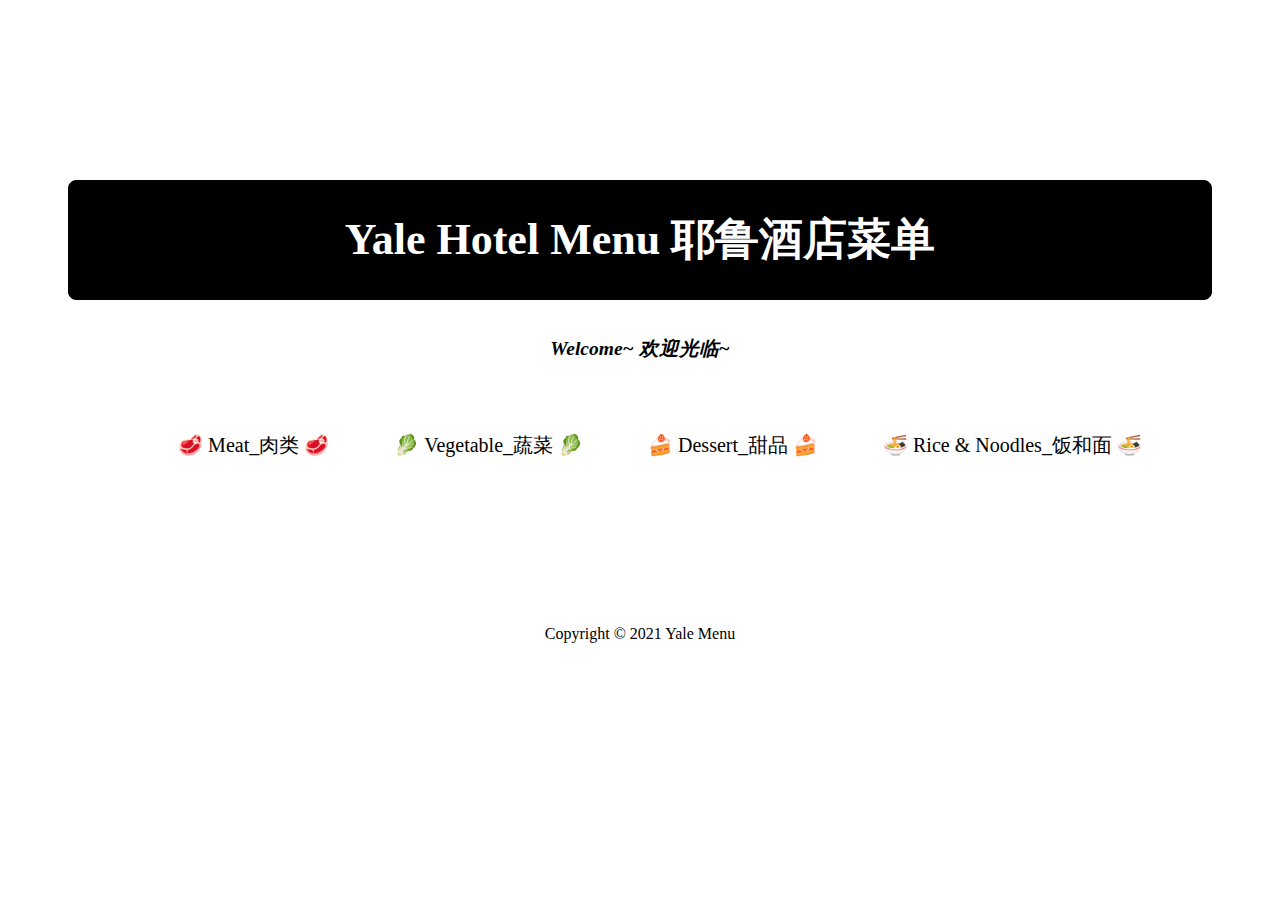
<file: index.html>
<!DOCTYPE html>
<html lang="en">
  <head>
    <title>Yale Hotel Menu</title>
    <style>
      div {
        text-align: center;
      }
      body {
        font-family: "Times New Roman", Times, serif, Weibei SC;
      }
      .yhmenu {
        font-size: 22px;
        color: white;
        width: auto;
        margin-top: 180px;
        margin-bottom: 35px;
        margin-left: 60px;
        margin-right: 60px;
        border-radius: 8px;
        border: black 1px solid;
        background-color: black;
      }
      .welcome {
        font-style: italic;
        font-size: 13px;
        margin-bottom: 70px;
      }
      .category {
        font-size: 20px;
        list-style: none;
        text-align: center;
      }
      .category li {
        display: inline;
      }

      a {
        text-decoration: none;
        color: black;
        padding: 30px;
      }

      a:visited {
        color: black;
      }
      a:hover {
        background-color: black;
        border-radius: 8px;
      }
      a.meat:hover {
        color: darkgoldenrod;
      }
      a.vege:hover {
        color: forestgreen;
      }
      a.dessert:hover {
        color: pink;
      }
      a.rice-and-noodles:hover {
        color: wheat;
      }
      #main-footer {
        text-align: center;
        padding: 10px;
        margin-top: 140px;
      }
    </style>
  </head>
  <body>
    <div class="yhmenu">
      <h1>Yale Hotel Menu 耶鲁酒店菜单</h1>
    </div>

    <div class="welcome">
      <h2>Welcome~ 欢迎光临~</h2>
    </div>

    <ul class="category">
      <li>
        <a class="meat" href="meat_menu.html">🥩 Meat_肉类 🥩</a>
      </li>
      <li>
        <a class="vege" href="vege_menu.html"> 🥬 Vegetable_蔬菜 🥬</a>
      </li>
      <li>
        <a class="dessert" href="dessert_menu.html">🍰 Dessert_甜品 🍰</a>
      </li>
      <li>
        <a class="rice-and-noodles" href="rice_and_noodles_menu.html">
          🍜 Rice & Noodles_饭和面 🍜</a
        >
      </li>
    </ul>
  </body>
  <footer id="main-footer">
    <div>
      <p>Copyright &copy; 2021 Yale Menu</p>
    </div>
  </footer>
</html>
</file>
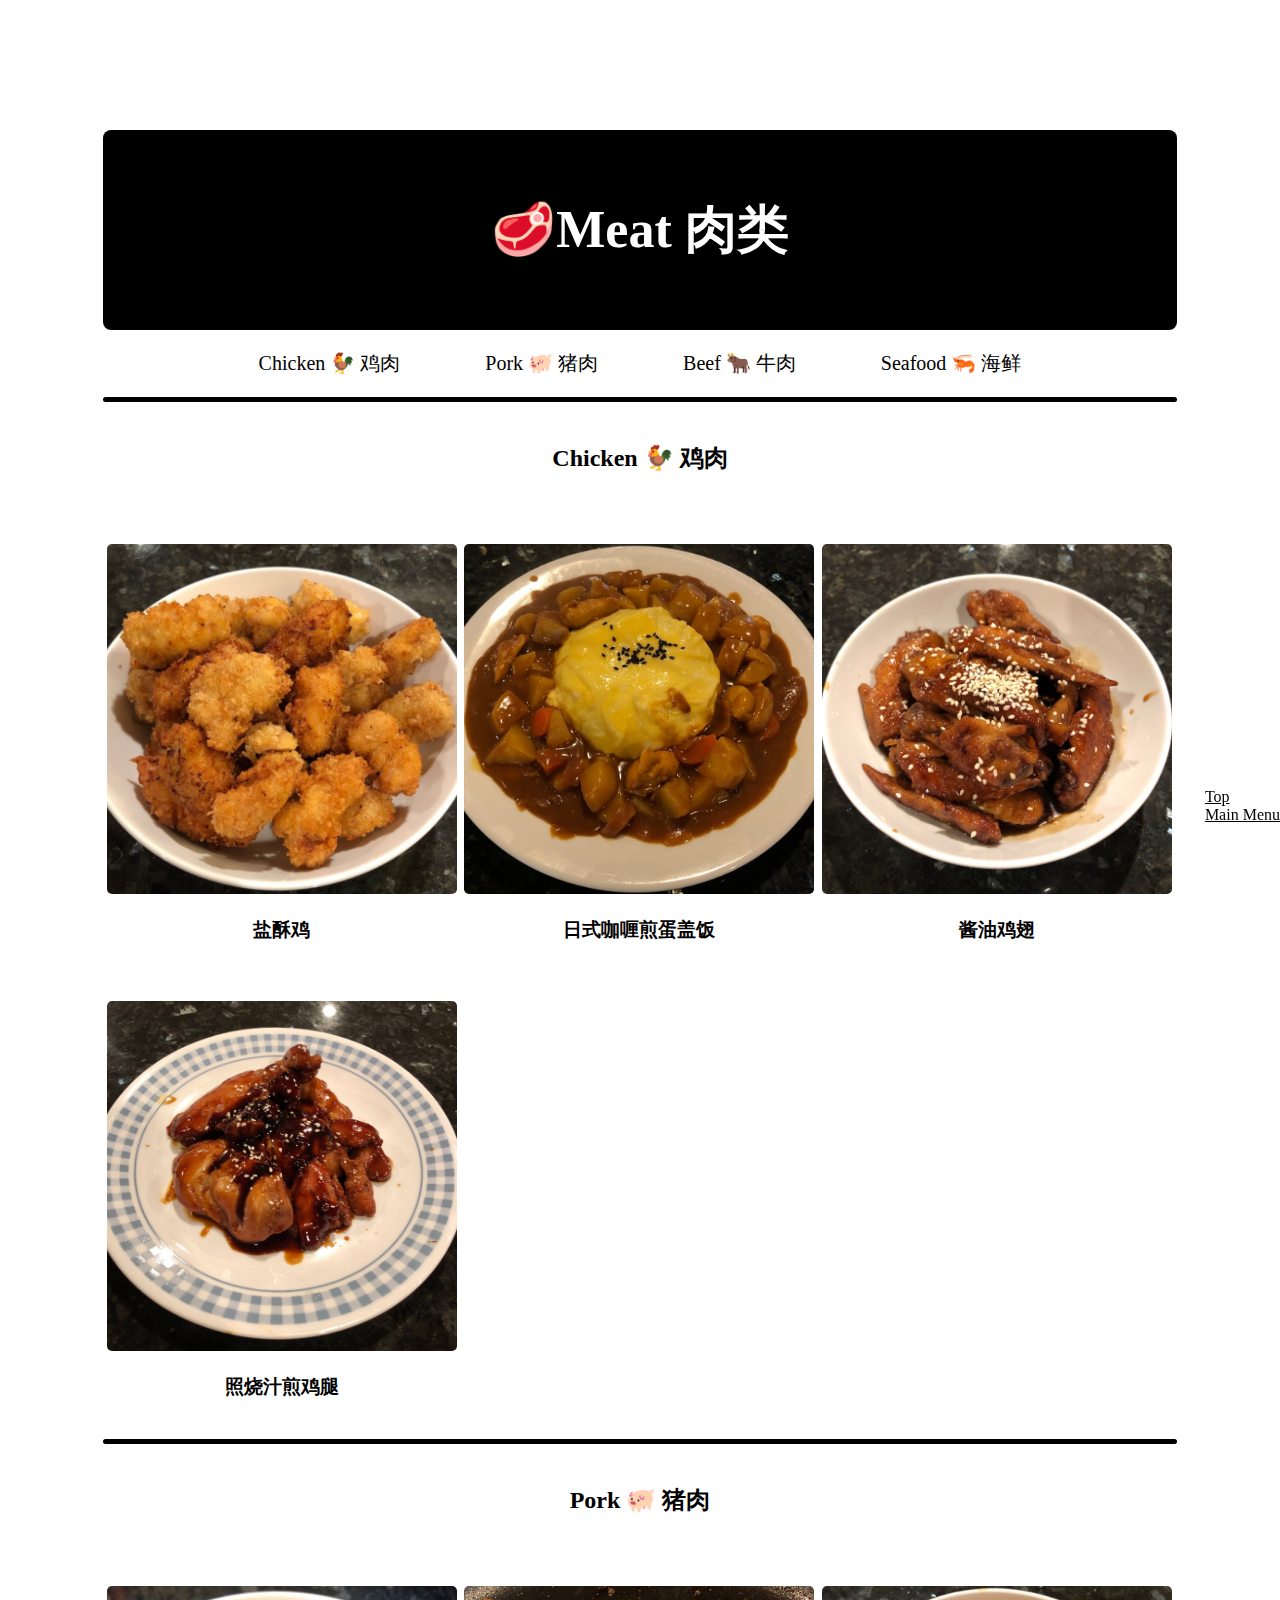
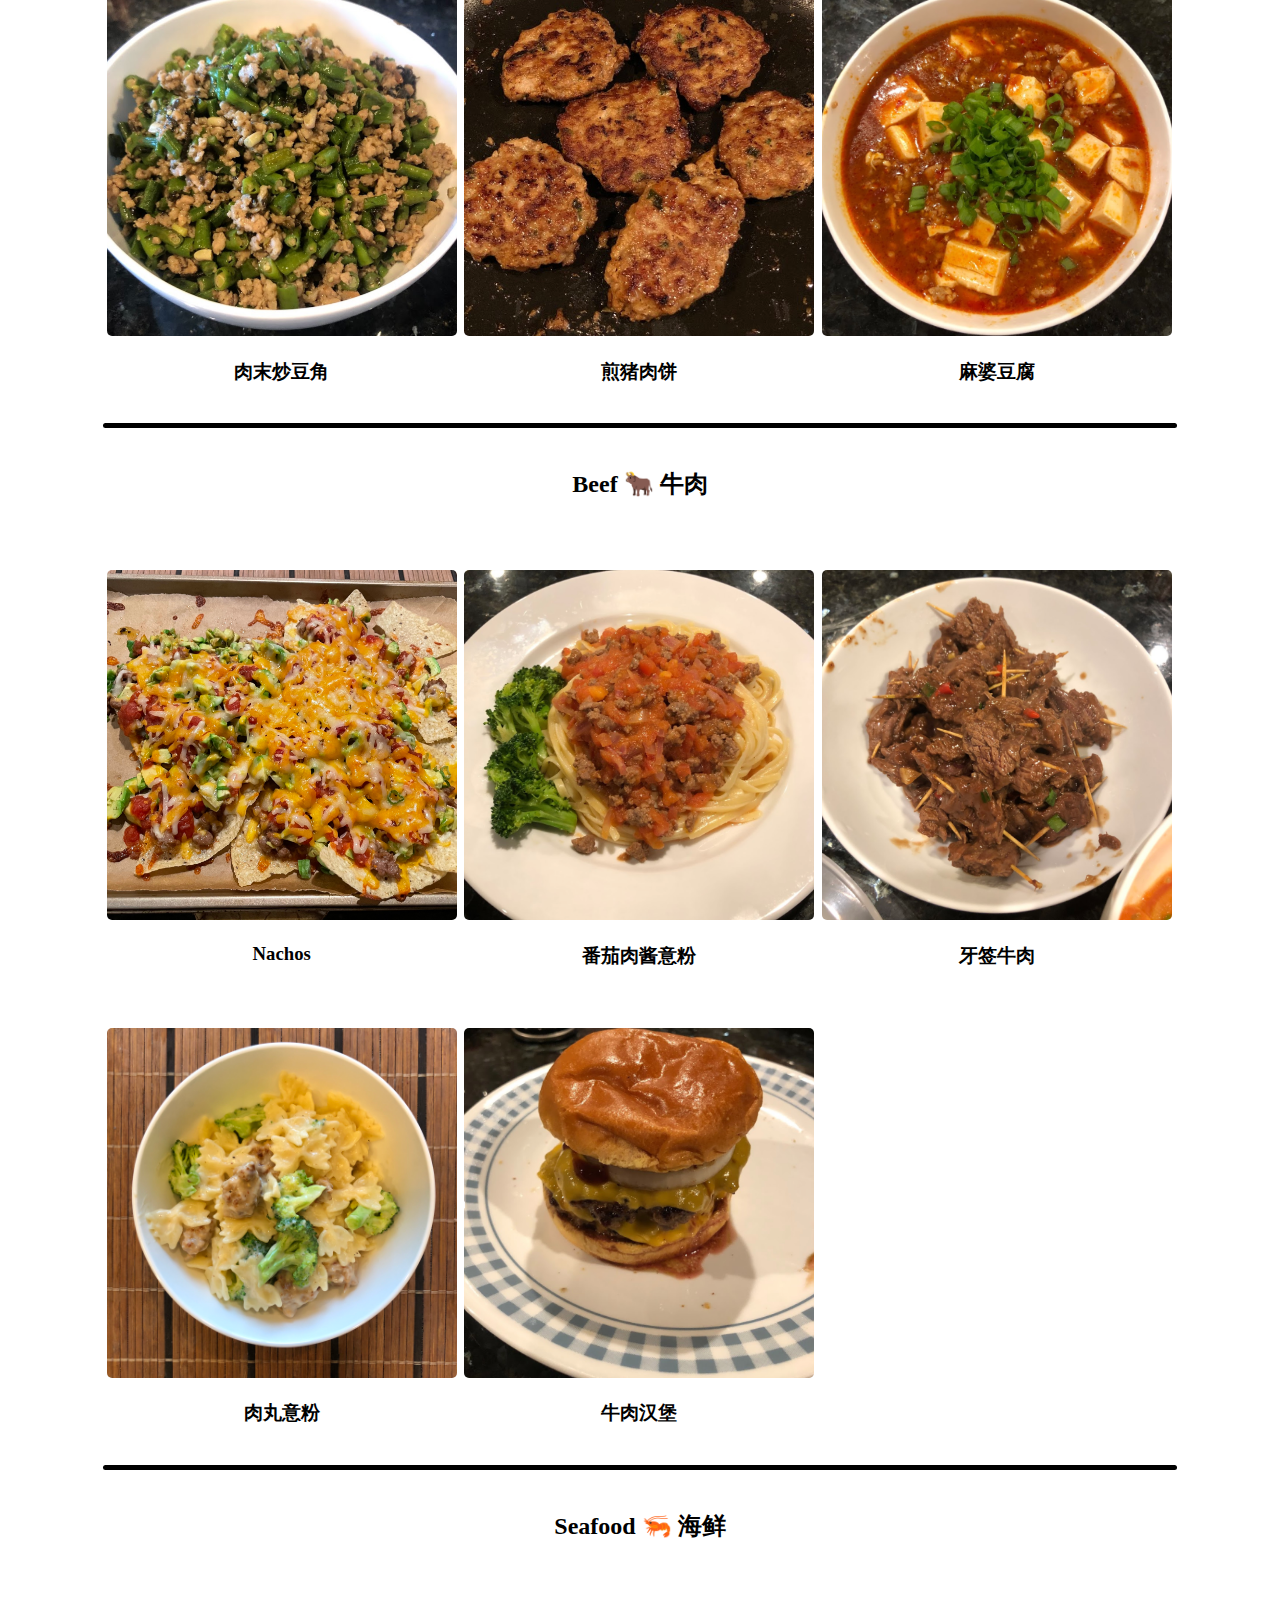
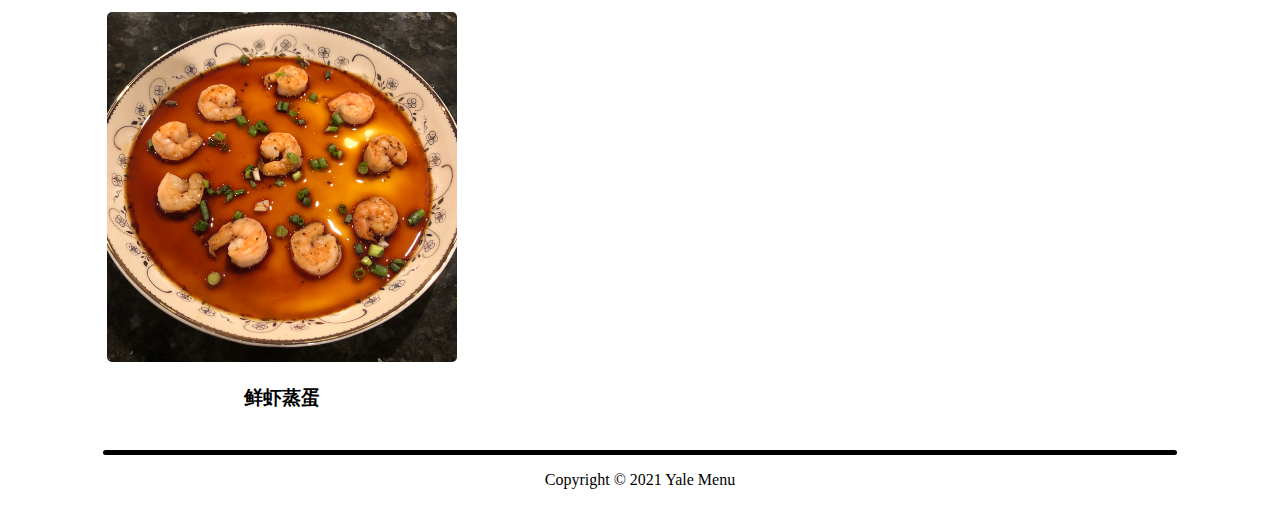
<file: meat_menu.html>
<!DOCTYPE html>
<html lang="en">
  <meta charset="UTF-8" />
  <meta http-equiv="X-UA-Compatible" content="IE=edge" />
  <meta name="viewport" content="width=device-width, initial-scale=1.0" />
  <head>
    <title>Meat 肉类</title>
    <link rel="stylesheet" href="css/style.css" />
  </head>

  <body>
    <header id="main-header">
      <div>
        <h1>🥩Meat 肉类</h1>
      </div>
    </header>
    <nav id="navbar">
      <ul>
        <li>
          <a href="#section-chicken">Chicken 🐓 鸡肉</a>
        </li>
        <li>
          <a href="#section-pork">Pork 🐖 猪肉</a>
        </li>
        <li>
          <a href="#section-beef">Beef 🐂 牛肉</a>
        </li>
        <li>
          <a href="#section-seafood">Seafood 🦐 海鲜</a>
        </li>
      </ul>
    </nav>
    <hr />
    <nav class="side-nav" id="meat">
      <a href="#" class="back-link">Top</a>
      <br />
      <a href="index.html">Main Menu</a>
    </nav>

    <header>
      <h2 id="section-chicken">Chicken 🐓 鸡肉</h2>
    </header>

    <div class="row">
      <div class="column">
        <img src="images/meat/chicken/盐酥鸡.png" alt="盐酥鸡" />
        <h3>盐酥鸡</h3>
      </div>

      <div class="column">
        <img
          src="images/meat/chicken/日式咖喱煎蛋盖饭.png"
          alt="日式咖喱煎蛋盖饭"
        />
        <h3>日式咖喱煎蛋盖饭</h3>
      </div>
      <div class="column">
        <img src="images/meat/chicken/鸡翅.jpg" alt="酱油鸡翅" />
        <h3>酱油鸡翅</h3>
      </div>
    </div>
    <div class="row">
      <div class="column">
        <img src="images/meat/chicken/IMG_8256.jpg" alt="" />
        <h3>照烧汁煎鸡腿</h3>
      </div>
    </div>
    <hr />

    <header>
      <h2 id="section-pork">Pork 🐖 猪肉</h2>
    </header>
    <div class="row">
      <div class="column">
        <img src="images/meat/pork/肉末炒豆角.png" alt="肉末炒豆角" />
        <h3>肉末炒豆角</h3>
      </div>

      <div class="column">
        <img src="images/meat/pork/煎猪肉饼.png" alt="煎猪肉饼" />
        <h3>煎猪肉饼</h3>
      </div>

      <div class="column">
        <img src="images/meat/pork/麻婆豆腐.png" alt="麻婆豆腐" />
        <h3>麻婆豆腐</h3>
      </div>
    </div>

    <hr />

    <header>
      <h2 id="section-beef">Beef 🐂 牛肉</h2>
    </header>
    <div class="row">
      <div class="column">
        <img src="images/meat/beef/Beef_Nachos-2.jpg" alt="Nachos" />
        <h3>Nachos</h3>
      </div>

      <div class="column">
        <img src="images/meat/beef/番茄肉酱意粉.png" alt="番茄肉酱意粉" />
        <h3>番茄肉酱意粉</h3>
      </div>
      <div class="column">
        <img src="images/meat/beef/牙签牛肉.png" alt="牙签牛肉" />
        <h3>牙签牛肉</h3>
      </div>
    </div>
    <div class="row">
      <div class="column">
        <img src="images/meat/beef/肉丸意粉.jpg" alt="肉丸意粉" />
        <h3>肉丸意粉</h3>
      </div>

      <div class="column">
        <img src="images/meat/beef/牛肉汉堡.png" alt="牛肉汉堡" />
        <h3>牛肉汉堡</h3>
      </div>
    </div>
    <hr />

    <header>
      <h2 id="section-seafood">Seafood 🦐 海鲜</h2>
    </header>
    <div class="row">
      <div class="column">
        <img src="images/meat/seafood/鲜虾蒸蛋.jpg" alt="鲜虾蒸蛋" />
        <h3>鲜虾蒸蛋</h3>
      </div>
    </div>
    <hr />
  </body>
  <footer id="main-footer">
    <p>Copyright &copy; 2021 Yale Menu</p>
  </footer>
</html>
</file>
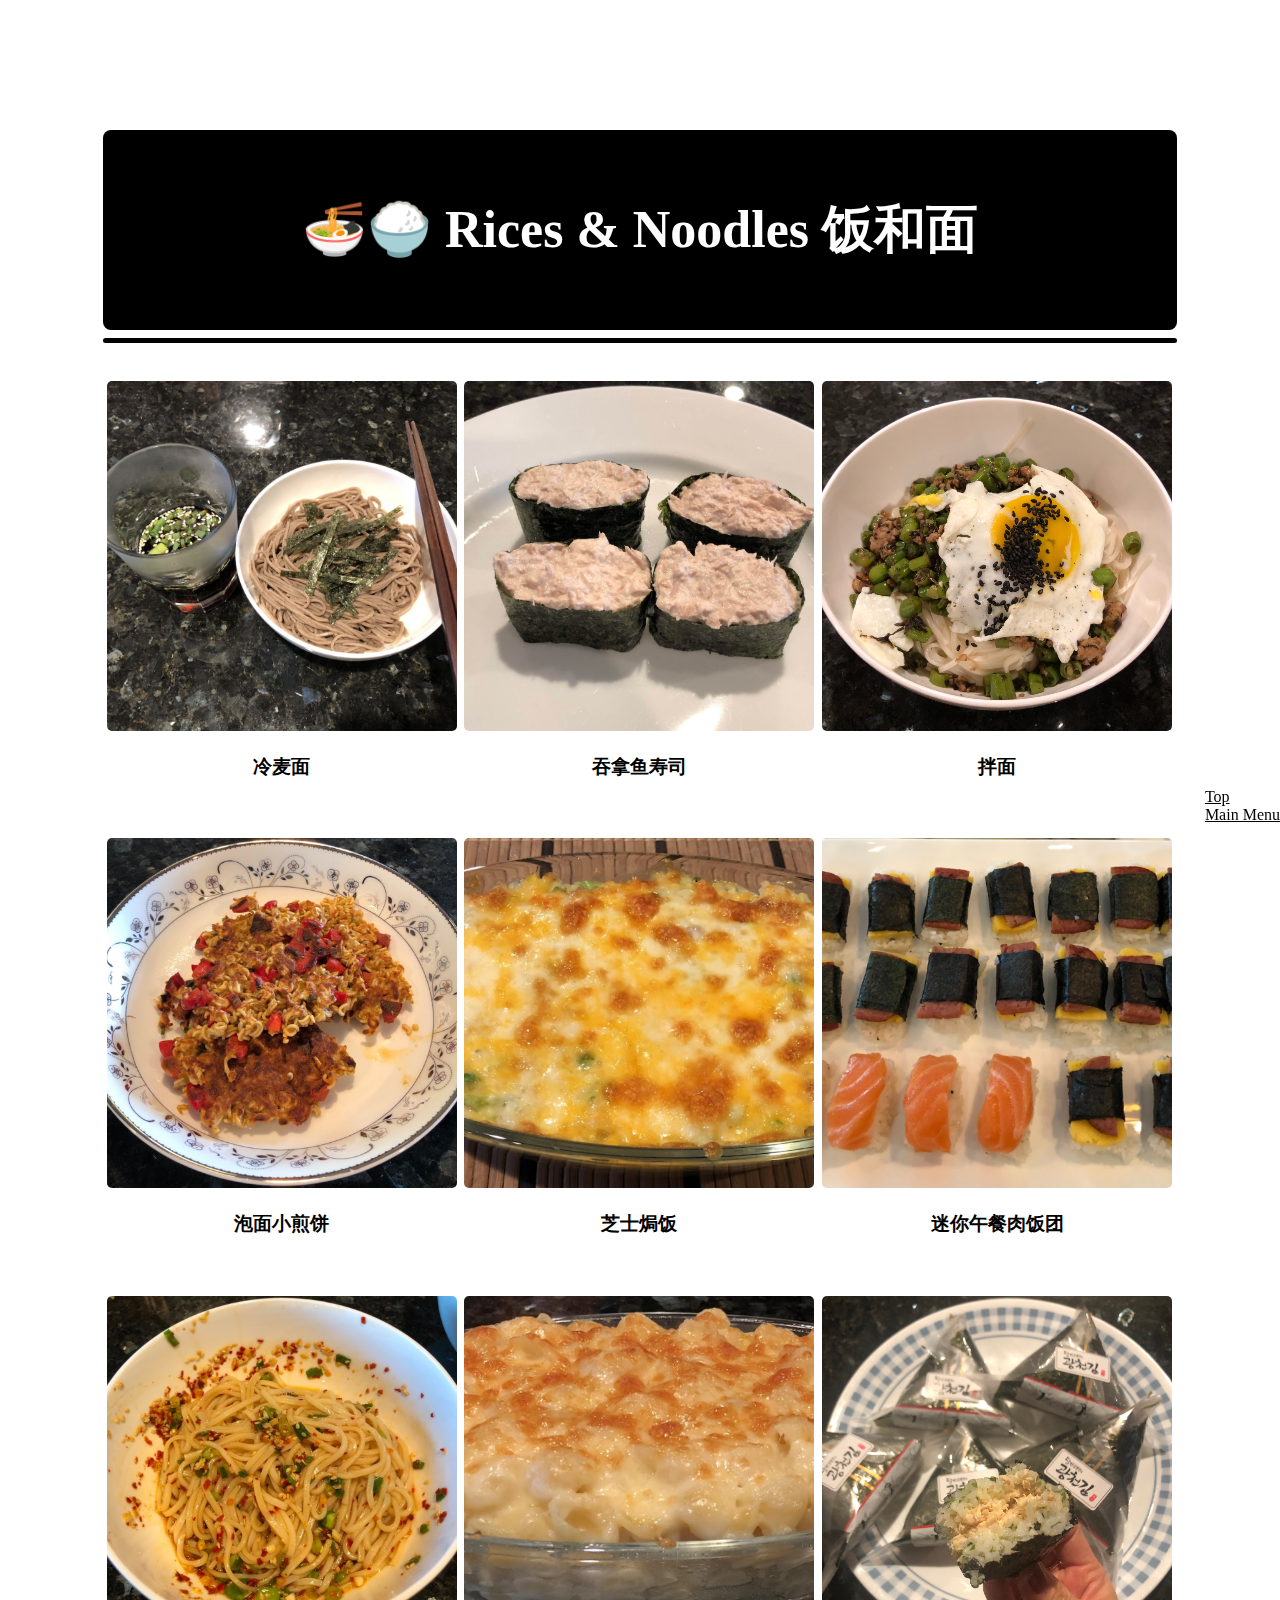
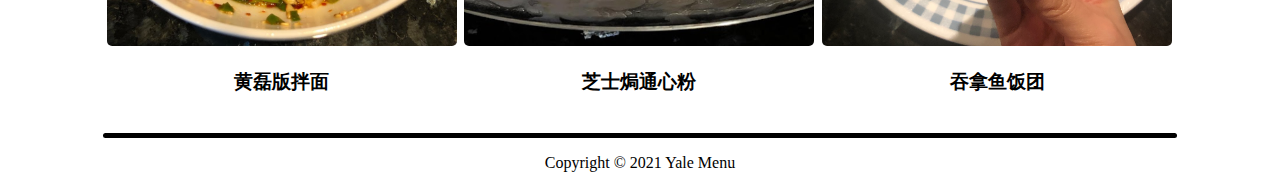
<file: rice_and_noodles_menu.html>
<!DOCTYPE html>
<html lang="en">
  <head>
    <meta charset="UTF-8" />
    <meta http-equiv="X-UA-Compatible" content="IE=edge" />
    <meta name="viewport" content="width=device-width, initial-scale=1.0" />
    <title>Rices & Noodles 饭和面</title>
    <link rel="stylesheet" href="css/style.css" />
  </head>
  <body>
    <header id="main-header">
      <div>
        <h1>🍜🍚 Rices & Noodles 饭和面</h1>
      </div>
    </header>

    <nav class="side-nav" id="riceandnoodles">
      <a href="#" class="back-link">Top</a>
      <br />
      <a href="index.html">Main Menu</a>
    </nav>
    <hr />
    <div class="row">
      <div class="column">
        <img src="images/rice&noodles/冷麦面.png" alt="冷麦面" />
        <h3>冷麦面</h3>
      </div>

      <div class="column">
        <img src="images/rice&noodles/吞拿鱼寿司.jpg" alt="吞拿鱼寿司" />
        <h3>吞拿鱼寿司</h3>
      </div>
      <div class="column">
        <img src="images/rice&noodles/拌面.jpg" alt="拌面" />
        <h3>拌面</h3>
      </div>
    </div>
    <div class="row">
      <div class="column">
        <img src="images/rice&noodles/泡面小煎饼.png" alt="泡面小煎饼" />
        <h3>泡面小煎饼</h3>
      </div>

      <div class="column">
        <img src="images/rice&noodles/芝士焗饭.png" alt="芝士焗饭" />
        <h3>芝士焗饭</h3>
      </div>
      <div class="column">
        <img
          src="images/rice&noodles/迷你午餐肉饭团.png"
          alt="迷你午餐肉饭团"
        />
        <h3>迷你午餐肉饭团</h3>
      </div>
    </div>
    <div class="row">
      <div class="column">
        <img src="images/rice&noodles/黄磊版拌面.png" alt="黄磊版拌面" />
        <h3>黄磊版拌面</h3>
      </div>

      <div class="column">
        <img src="images/rice&noodles/芝士焗通心粉.png" alt="芝士焗通心粉" />
        <h3>芝士焗通心粉</h3>
      </div>
      <div class="column">
        <img src="images/rice&noodles/吞拿鱼饭团.jpg" alt="吞拿鱼饭团" />
        <h3>吞拿鱼饭团</h3>
      </div>
    </div>
  </body>
  <hr />
  <footer id="main-footer">
    <p>Copyright &copy; 2021 Yale Menu</p>
  </footer>
</html>
</file>
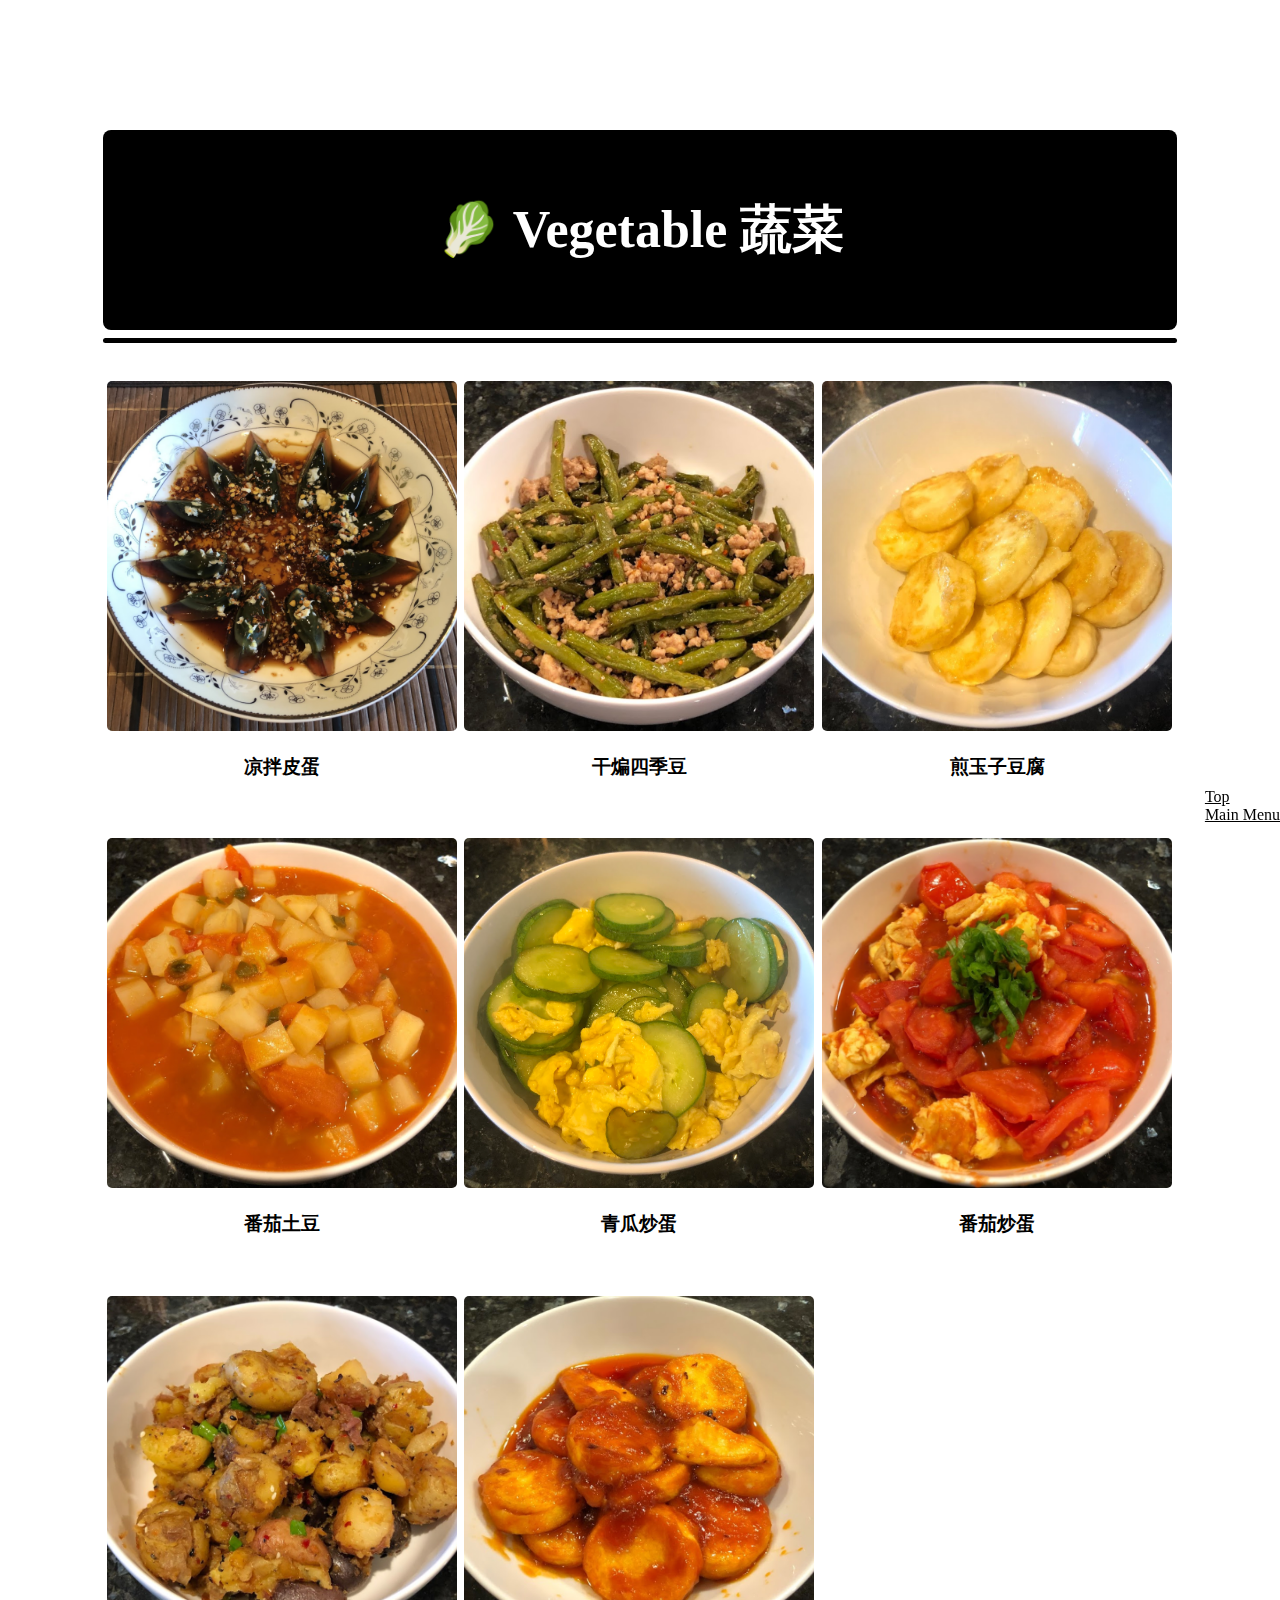
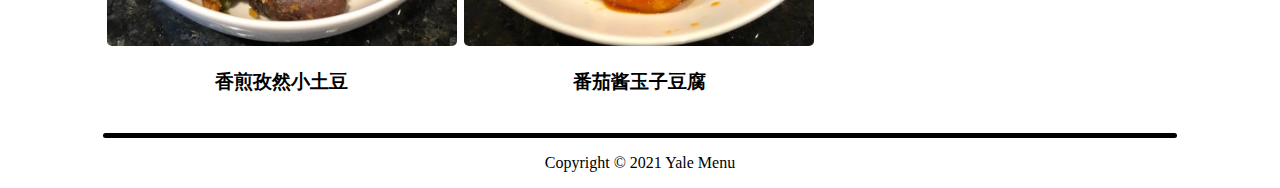
<file: vege_menu.html>
<!DOCTYPE html>
<html lang="en">
  <head>
    <meta charset="UTF-8" />
    <meta http-equiv="X-UA-Compatible" content="IE=edge" />
    <meta name="viewport" content="width=device-width, initial-scale=1.0" />
    <title>Vegetable 蔬菜</title>
    <link rel="stylesheet" href="css/style.css" />
  </head>

  <body>
    <header id="main-header">
      <div>
        <h1>🥬 Vegetable 蔬菜</h1>
      </div>
    </header>

    <nav class="side-nav" id="vege">
      <a href="#" class="back-link">Top</a>
      <br />
      <a href="index.html">Main Menu</a>
    </nav>
    <hr />
    <div class="row">
      <div class="column">
        <img src="images/vege/凉拌皮蛋.png" alt="凉拌皮蛋" />
        <h3>凉拌皮蛋</h3>
      </div>

      <div class="column">
        <img src="images/vege/干煸四季豆.png" alt="干煸四季豆" />
        <h3>干煸四季豆</h3>
      </div>
      <div class="column">
        <img src="images/vege/煎玉子豆腐.png" alt="煎玉子豆腐" />
        <h3>煎玉子豆腐</h3>
      </div>
    </div>
    <div class="row">
      <div class="column">
        <img src="images/vege/番茄土豆.png" alt="番茄土豆" />
        <h3>番茄土豆</h3>
      </div>

      <div class="column">
        <img src="images/vege/青瓜炒蛋.png" alt="青瓜炒蛋" />
        <h3>青瓜炒蛋</h3>
      </div>
      <div class="column">
        <img src="images/vege/番茄炒蛋.png" alt="番茄炒蛋" />
        <h3>番茄炒蛋</h3>
      </div>
    </div>
    <div class="row">
      <div class="column">
        <img src="images/vege/香煎孜然小土豆.png" alt="香煎孜然小土豆" />
        <h3>香煎孜然小土豆</h3>
      </div>

      <div class="column">
        <img src="images/vege/番茄酱玉子豆腐.png" alt="番茄酱玉子豆腐" />
        <h3>番茄酱玉子豆腐</h3>
      </div>
    </div>
  </body>
  <hr />
  <footer id="main-footer">
    <p>Copyright &copy; 2021 Yale Menu</p>
  </footer>
</html>
</file>
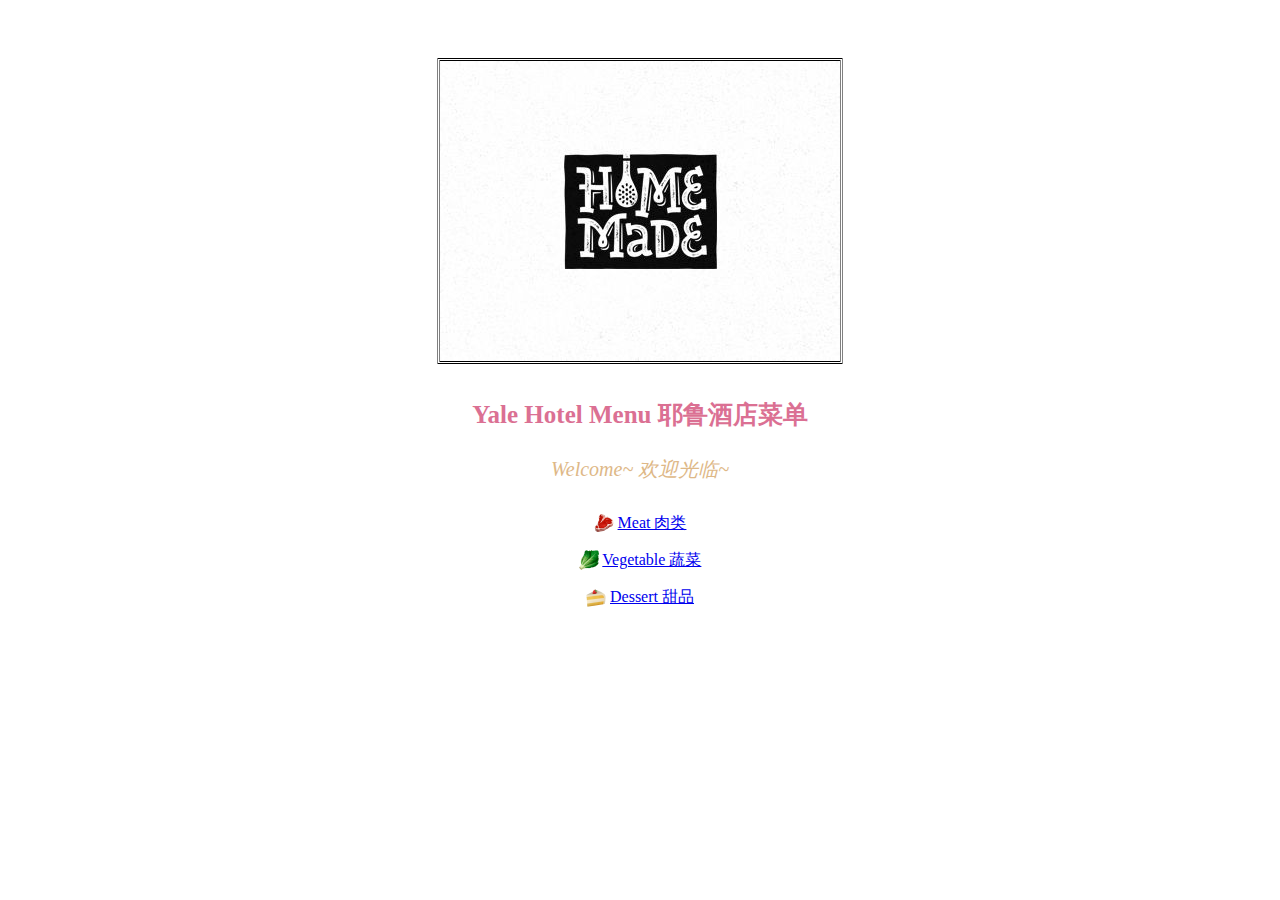
<file: Yale_Hotel_Menu_Home_Page.html>
<!DOCTYPE html>
<html lang="en">
  <head>
    <title>Yale Hotel Menu</title>
    <style>
      div {
        text-align: center;
      }
      img.homemadelogo {
        width: 400px;
        border-style: double;
        border-inline-color: grey;
        float: top;
        margin-top: 50px;
        margin-bottom: 5px;
      }
      p.yhmenu {
        font-weight: bold;
        font-size: 25px;
        color: palevioletred;
      }
      p.welcome {
        color: burlywood;
        font-style: italic;
        font-size: 20px;
      }
    </style>
  </head>
  <body>
    <div>
      <img
        class="homemadelogo"
        src="images/logo/home_food_logo.jpg"
        alt="An image of menu logo"
      />
      <p class="yhmenu">Yale Hotel Menu 耶鲁酒店菜单</p>
      <p class="welcome">Welcome~ 欢迎光临~</p>
      <p>
        <img
          class="meatemoji"
          src="images/logo/meat_emoji.png"
          alt="meat emoji"
        />
        <a href="meat_menu.html">Meat 肉类</a>
        <style>
          img.meatemoji {
            width: 20px;
            height: 20px;
            object-fit: cover;
            margin-top: 10px;
            margin-bottom: -5px;
          }
        </style>
      </p>
      <p>
        <img
          class="vegeemoji"
          src="images/logo/vege_emoji.png"
          alt="vege emoji"
        />
        <a href="vege_menu.html">Vegetable 蔬菜</a>
        <style>
          img.vegeemoji {
            width: 20px;
            height: 20px;
            margin-bottom: -5px;
            margin-top: -20px;
          }
        </style>
      </p>
      <p>
        <img
          class="dessertemoji"
          src="images/logo/dessert_emoji.png"
          alt="dessert emoji"
        />
        <a href="dessert_menu.html">Dessert 甜品</a>
        <style>
          img.dessertemoji {
            width: 20px;
            height: 20px;
            margin-top: -20px;
            margin-bottom: -5px;
          }
        </style>
      </p>
    </div>
  </body>
</html>
</file>
<file: css/style.css>
body {
  font-family: "Times New Roman", Times, serif, Weibei SC;
}
#main-header {
  color: white;
  background-color: black;
  width: 85%;
  height: 200px;
  line-height: 200px;
  margin-top: 130px;
  margin-left: auto;
  margin-right: auto;
  border-radius: 8px;
  text-align: center;
  font-size: 26px;
}
#navbar ul {
  padding: 0;
  list-style: none;
  font-size: 20px;
  text-align: center;
}
#navbar li {
  display: inline;
  padding-right: 30px;
  padding-left: 30px;
}
#navbar a {
  text-decoration: none;
  color: black;
  padding: 10px;
}
#navbar a:hover {
  color: darkgoldenrod;
  background-color: black;
  border-radius: 8px;
}

a {
  color: black;
}
a:visited {
  color: black;
}
.side-nav {
  list-style: none;
  right: 0;
  bottom: 2cm;
  text-align: left;
  position: fixed;
}
.side-nav a:hover {
  background-color: black;
  border-radius: 2px;
}
#meat a:hover {
  color: darkgoldenrod;
}
#vege a:hover {
  color: forestgreen;
}
#dessert a:hover {
  color: pink;
}
#riceandnoodles a:hover {
  color: wheat;
}
h2 {
  text-align: center;
  margin-top: 40px;
  margin-bottom: 40px;
}
hr {
  width: 85%;
  margin-left: auto;
  margin-right: auto;
  height: 5px;
  border-radius: 8px;
  background-color: black;
  border-style: hidden;
}

img {
  width: 350px;
  height: 350px;
  object-fit: cover;
  border-radius: 5px;
}
.foodpics {
  position: relative;
  display: inline-block;
}
.foodpics-top {
  display: none;
  position: absolute;
  top: 0;
  left: 0;
  z-index: 99;
}
.foodpics:hover .foodpics-top {
  display: inline;
}

footer {
  text-align: center;
}

.row {
  width: 85%;
  margin-left: auto;
  margin-right: auto;
  margin-bottom: 250px;
  padding: 10px 50px;
}

.column {
  text-align: center;
  float: left;
  width: 33.3%;
  margin: 20px 0px;
}

/* above is meat menu */
</file>
